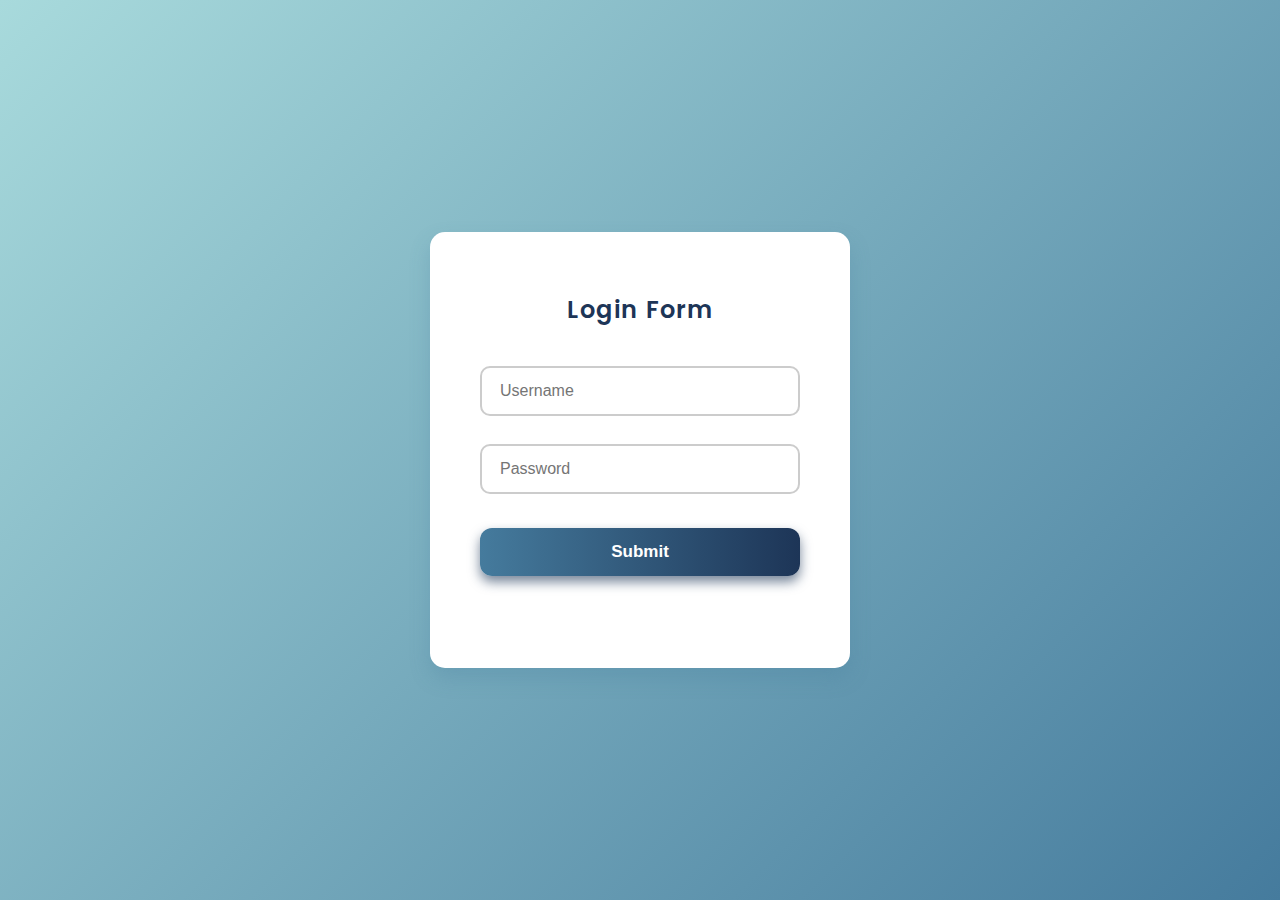
<file: LOGIN/index.html>
<!DOCTYPE html>
<html lang="en">
<head>
  <meta charset="UTF-8">
  <title>Login Page</title>
  <link rel="stylesheet" href="style.css">
</head>
<body>
  <div class="login-container">
    <h2>Login Form</h2>
    <form id="loginForm">
      <input type="text" id="username" placeholder="Username" required />
      <input type="password" id="password" placeholder="Password" required />
      <button type="submit">Submit</button>
      <p id="message"></p>
    </form>
  </div>

  <script src="script.js"></script>
</body>
</html>
</file>
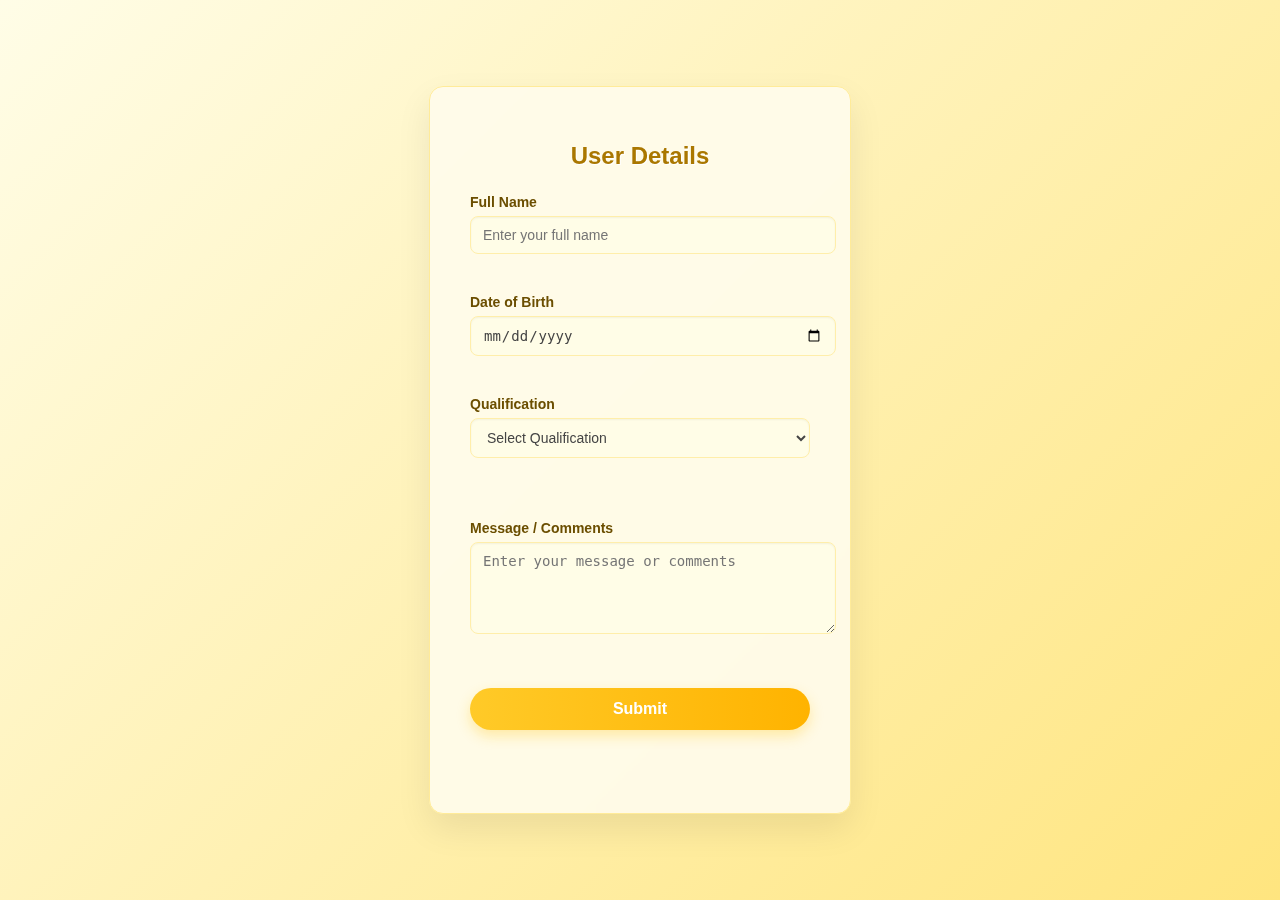
<file: LOGIN/dashboard.html>
<!DOCTYPE html>
<html lang="en">
<head>
  <meta charset="UTF-8" />
  <title>Dashboard Form</title>
  <link rel="stylesheet" href="dashboard.css" />
</head>
<body>

<form id="userForm" novalidate>
  <h2>User Details</h2>

  <label for="fullName">Full Name</label>
  <input type="text" id="fullName" name="fullName" placeholder="Enter your full name" />
  <span class="error" id="fullNameError"></span>

  <label for="dob">Date of Birth</label>
  <input type="date" id="dob" name="dob" max="" />
  <span class="error" id="dobError"></span>

  <label for="qualification">Qualification</label>
  <select id="qualification" name="qualification">
    <option value="" disabled selected>Select Qualification</option>
    <option value="MCA">MCA</option>
    <option value="BCA">BCA</option>
    <option value="Others">Others</option>
  </select>
  <span class="error" id="qualificationError"></span>

  <label for="othersText" id="othersLabel" style="display:none;">Please specify</label>
  <input type="text" id="othersText" name="othersText" placeholder="Please specify" style="display:none;" />
  <span class="error" id="othersError"></span>

  <label for="message">Message / Comments</label>
  <textarea id="message" name="message" placeholder="Enter your message or comments"></textarea>
  <span class="error" id="messageError"></span>

  <button type="submit">Submit</button>
  <p id="formMessage"></p>
</form>

<script src="dashboard.js"></script>
</body>
</html>
</file>
<file: LOGIN/style.css>
@import url('https://fonts.googleapis.com/css2?family=Poppins:wght@400;600&display=swap');

body {
  font-family: 'Poppins', Arial, sans-serif;
  background: linear-gradient(135deg, #a8dadc, #457b9d); /* gentle light sky blue gradient */
  display: flex;
  height: 100vh;
  justify-content: center;
  align-items: center;
  margin: 0;
}

.login-container {
  background: #ffffff; /* clean white */
  padding: 40px 50px;
  border-radius: 15px;
  box-shadow:
    0 10px 20px rgba(69, 123, 157, 0.25);
  width: 320px;
  text-align: center;
  transition: transform 0.3s ease;
}

.login-container:hover {
  transform: translateY(-8px);
}

h2 {
  font-weight: 600;
  color: #1d3557; /* dark blue */
  margin-bottom: 25px;
  letter-spacing: 1.2px;
}

input {
  width: 100%;
  margin: 14px 0;
  padding: 14px 18px;
  box-sizing: border-box;
  border: 2px solid #ccc;
  border-radius: 10px;
  font-size: 16px;
  transition: border-color 0.3s ease, box-shadow 0.3s ease;
}

input:focus {
  border-color: #457b9d;
  box-shadow: 0 0 8px rgba(69, 123, 157, 0.5);
  outline: none;
}

button {
  width: 100%;
  padding: 14px;
  background: linear-gradient(90deg, #457b9d, #1d3557);
  color: white;
  border: none;
  border-radius: 12px;
  cursor: pointer;
  font-weight: 600;
  font-size: 17px;
  box-shadow: 0 6px 12px rgba(29, 53, 87, 0.6);
  transition: background 0.3s ease, box-shadow 0.3s ease;
  margin-top: 20px;
}

button:hover {
  background: linear-gradient(90deg, #1d3557, #457b9d);
  box-shadow: 0 8px 20px rgba(69, 123, 157, 0.8);
}

#message {
  margin-top: 18px;
  font-weight: 600;
  font-size: 14px;
  color: #c62828; /* red for errors */
  min-height: 20px;
  user-select: none;
  letter-spacing: 0.5px;
}
</file>
<file: LOGIN/dashboard.css>
/* Body Styling */
body {
  font-family: 'Segoe UI', Tahoma, Geneva, Verdana, sans-serif;
  background: linear-gradient(135deg, #fffde7, #ffe57f);
  display: flex;
  justify-content: center;
  align-items: center;
  height: 100vh;
  margin: 0;
  animation: fadeIn 1s ease;
}

/* Fade-in effect */
@keyframes fadeIn {
  from { opacity: 0; transform: translateY(20px); }
  to { opacity: 1; transform: translateY(0); }
}

/* Form Styling */
form {
  background: rgba(255, 251, 234, 0.95);
  padding: 35px 40px;
  border-radius: 14px;
  border: 1.5px solid #ffeb99;
  box-shadow: 0 15px 35px rgba(0, 0, 0, 0.08);
  width: 340px;
  max-width: 100%;
  transition: all 0.3s ease-in-out;
  backdrop-filter: blur(4px);
}

form:hover {
  transform: translateY(-6px);
  box-shadow: 0 18px 40px rgba(0, 0, 0, 0.15);
}

/* Heading */
form h2 {
  margin-bottom: 24px;
  font-size: 24px;
  font-weight: 700;
  color: #aa7700;
  text-align: center;
  text-shadow: 1px 1px 0 #fff;
}

/* Labels */
label {
  font-weight: 600;
  margin-top: 14px;
  display: block;
  color: #6b4e00;
  font-size: 14px;
}

/* Inputs, Selects, and Textareas */
input, select, textarea {
  width: 100%;
  padding: 10px 12px;
  margin-top: 6px;
  margin-bottom: 12px;
  border: 1.5px solid #ffeeaa;
  border-radius: 8px;
  background-color: #fffde7;
  font-size: 14px;
  color: #444;
  transition: all 0.3s ease;
  box-shadow: inset 0 1px 2px rgba(0,0,0,0.05);
}

input:focus, select:focus, textarea:focus {
  border-color: #ffc107;
  box-shadow: 0 0 0 3px rgba(255, 221, 51, 0.3);
  outline: none;
}

/* Textarea height */
textarea {
  min-height: 70px;
  resize: vertical;
}

/* Button */
button {
  margin-top: 16px;
  width: 100%;
  background: linear-gradient(to right, #ffca28, #ffb300);
  color: #fff;
  padding: 12px 18px;
  font-size: 16px;
  font-weight: 700;
  border: none;
  border-radius: 50px;
  cursor: pointer;
  box-shadow: 0 6px 14px rgba(255, 193, 7, 0.3);
  transition: all 0.3s ease-in-out;
}

button:hover {
  background: linear-gradient(to right, #ffa000, #ff8f00);
  transform: translateY(-2px);
  box-shadow: 0 10px 20px rgba(255, 167, 38, 0.4);
}

/* Error messages */
.error {
  color: #d32f2f;
  font-size: 13px;
  margin-top: -4px;
  margin-bottom: 8px;
  min-height: 18px;
  display: block;
}

/* Form-wide message */
#formMessage {
  margin-top: 14px;
  font-weight: 600;
  font-size: 14px;
  text-align: center;
  min-height: 20px;
  color: #795548;
}
</file>
